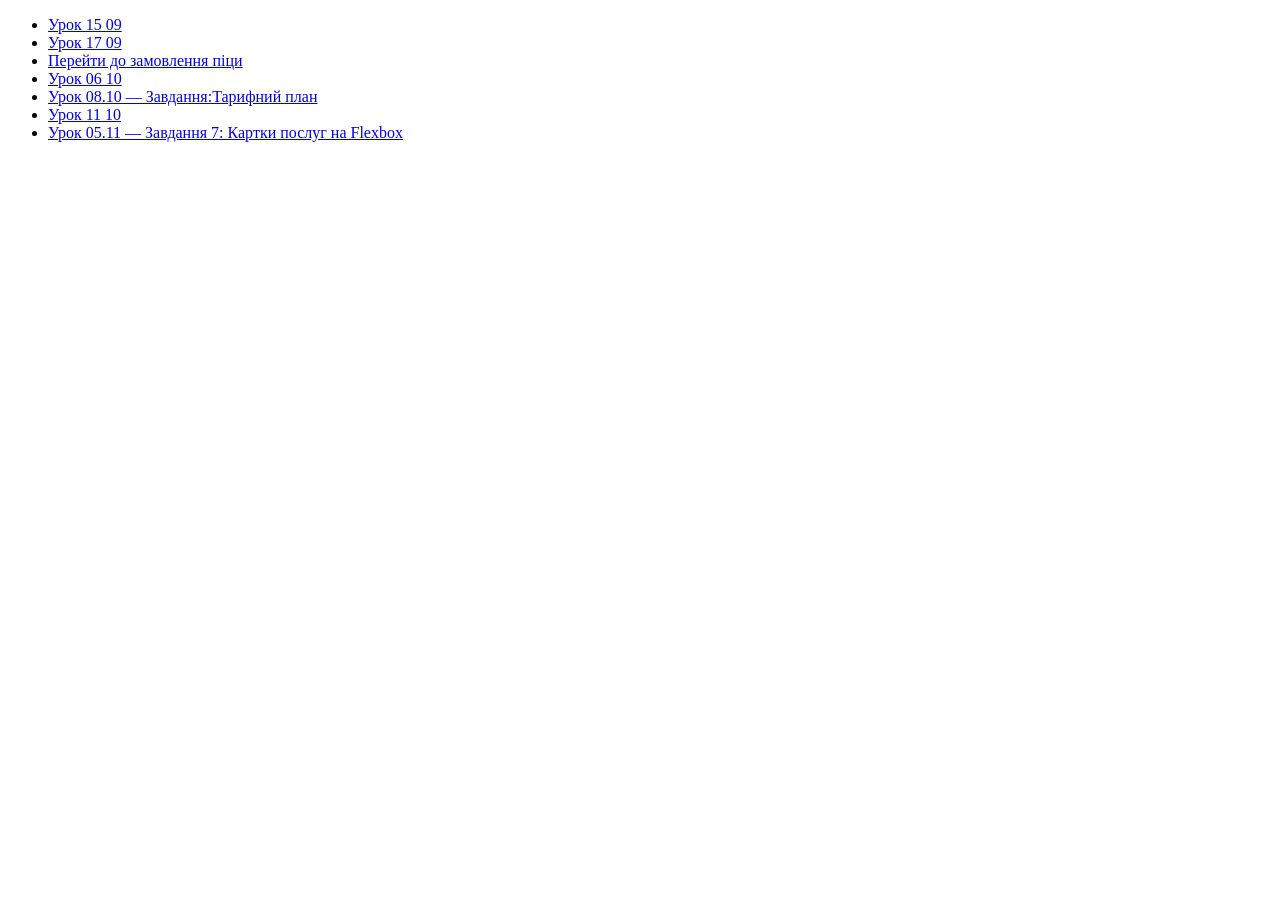
<file: index.html>
<!DOCTYPE html>

<html lang="en">

<head>

<meta charset="UTF-8">

<meta http-equiv="X-UA-Compatible" content="IE=edge">

<meta name="viewport" content="width=device-width, initial-scale=1.0">

<title>Document</title>

</head>

<body>

    <ul>
        <li><a href="lesson_15_09.html">Урок 15 09</a></li>
        <li><a href="lesson_17_09.html">Урок 17 09</a></li>
        <li><a href="pizza_order.html">Перейти до замовлення піци</a></li>
        <li><a href="lesson.06.10/lesson_06.10.html">Урок 06 10</a></li>
        <li> <a href="lesson.08.10_pricing/lesson_08_10.html">Урок 08.10 — Завдання:Тарифний план</a></li>
        <li><a href="lesson 11.10/lesson_11_10.html">Урок 11 10</a></li>
        <li><a href="lesson.05.11_flex_services/lesson_05_11_7.html">Урок 05.11 — Завдання 7: Картки послуг на Flexbox</a></li>
    </ul>

</body>

</html>
</file>
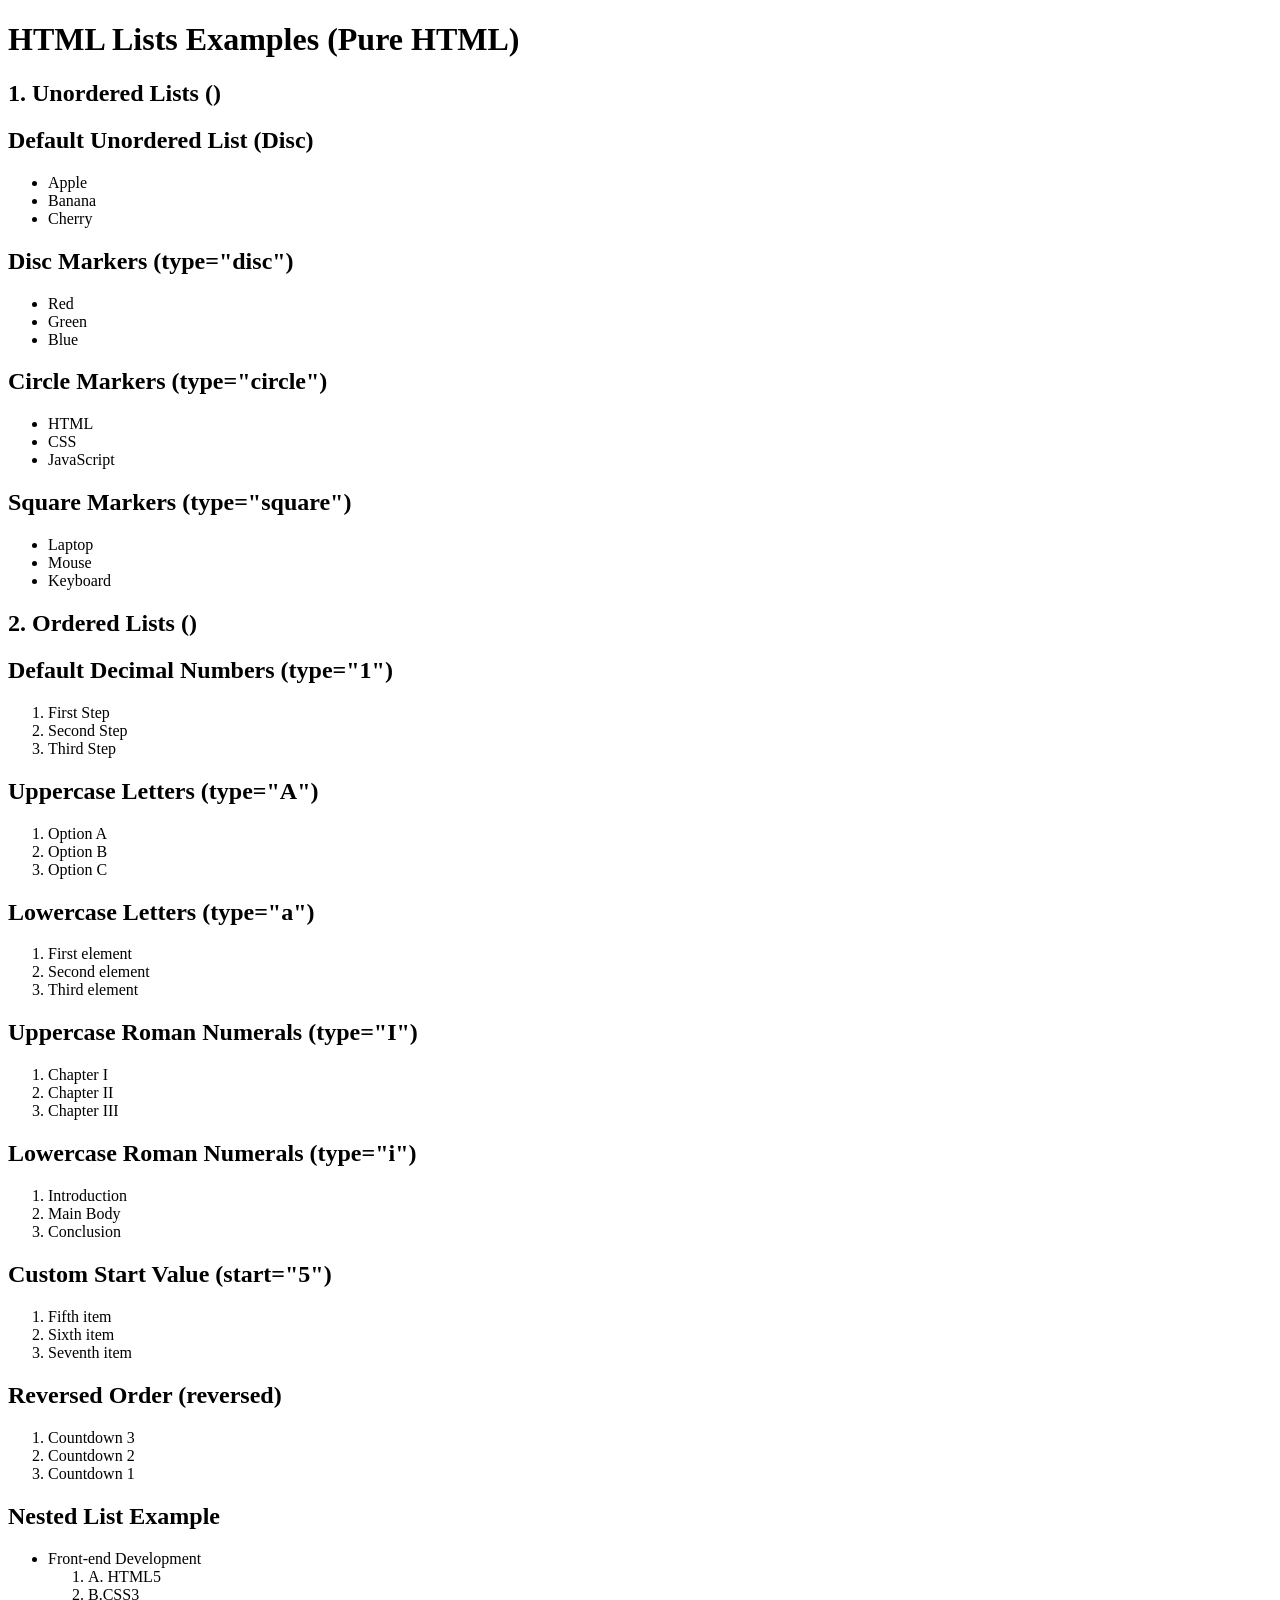
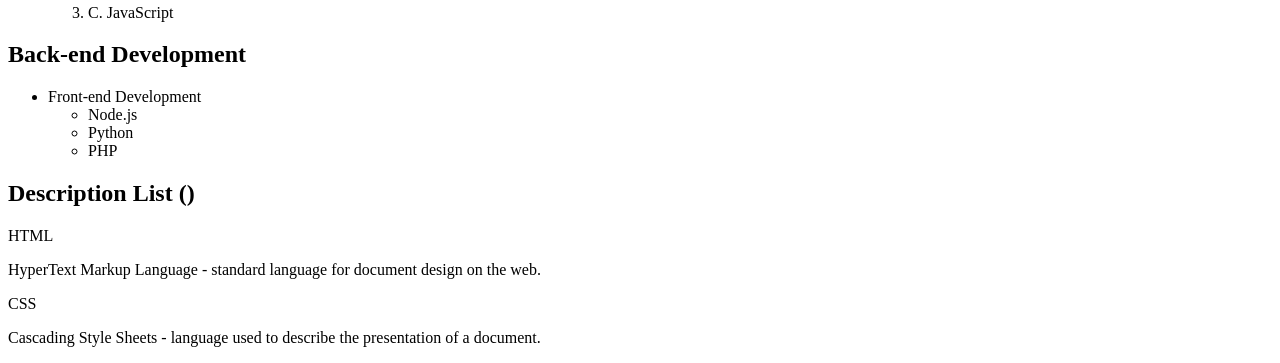
<file: lesson_15_09.html>
<!DOCTYPE html>
<html lang="uk">
<head>
    <meta charset="UTF-8">
    <title>Урок 15.09 - Списки HTML</title>
</head>
<body>

    <h1>HTML Lists Examples (Pure HTML)</h1>

    <h2>1. Unordered Lists ()</h2>

    <h2>Default Unordered List (Disc)</h2>
    <ul>
        <li>Apple</li>
        <li>Banana</li>
        <li>Cherry</li>

</ul>

<h2>Disc Markers (type="disc")</h2>

<ul>

<li>Red</li>
<li>Green</li>
<li>Blue</li>

</ul>

<h2>Circle Markers (type="circle")</h2>

<ul>
<li>HTML</li>
<li>CSS</li>
<li>JavaScript</li>

</ul>

<h2>Square Markers (type="square")</h2>

<ul>
    <li>Laptop</li>
    <li>Mouse</li>
    <li>Keyboard</li>

</ul>

<h2>2. Ordered Lists ()</h2>

<h2>Default Decimal Numbers (type="1")</h2>

<ol>
<li>First Step</li>
<li>Second Step</li>
<li>Third Step</li>
</ol>

<h2>Uppercase Letters (type="A")</h2>

<ol>
<li>Option A</li>
<li>Option B</li>
<li>Option C</li>
</ol>

<h2>Lowercase Letters (type="a")</h2>

<ol>
    <li>First element</li>
    <li>Second element</li>
    <li>Third element</li>
</ol>

<h2>Uppercase Roman Numerals (type="I")</h2>

<ol>
    <li>Chapter I</li>
    <li>Chapter II</li>
    <li>Chapter III</li>
</ol>

<h2>Lowercase Roman Numerals (type="i")</h2>

<ol>
    <li>Introduction</li>
    <li>Main Body</li>
    <li>Conclusion</li>
</ol>

<h2>Custom Start Value (start="5")</h2>

<ol>
    <li>Fifth item</li>
    <li>Sixth item</li>
    <li>Seventh item</li>
</ol>

<h2>Reversed Order (reversed)</h2>

<ol>
    <li>Countdown 3</li>
    <li>Countdown 2</li>
    <li>Countdown 1</li>
</ol>
<h2>Nested List Example</h2>

    <ul>
        <li>Front-end Development
            <ol>
                <li>A. HTML5</li>
                <li>B.CSS3</li>
                <li>C. JavaScript</li>
            </ol>
        </li>
    </ul>

    <h2>Back-end Development</h2>
        <ul>
        <li>Front-end Development
            <ul>
                <li>Node.js</li>
                <li>Python</li>
                <li>PHP</li>
            </ul>
        </li>
    </ul>

    <h2>Description List ()</h2>

<p>HTML</p>
<p>HyperText Markup Language - standard language for document design on the web.</p>

<p>CSS</p>
<p>Cascading Style Sheets - language used to describe the presentation of a document.</p>
</body>
</html>
</file>
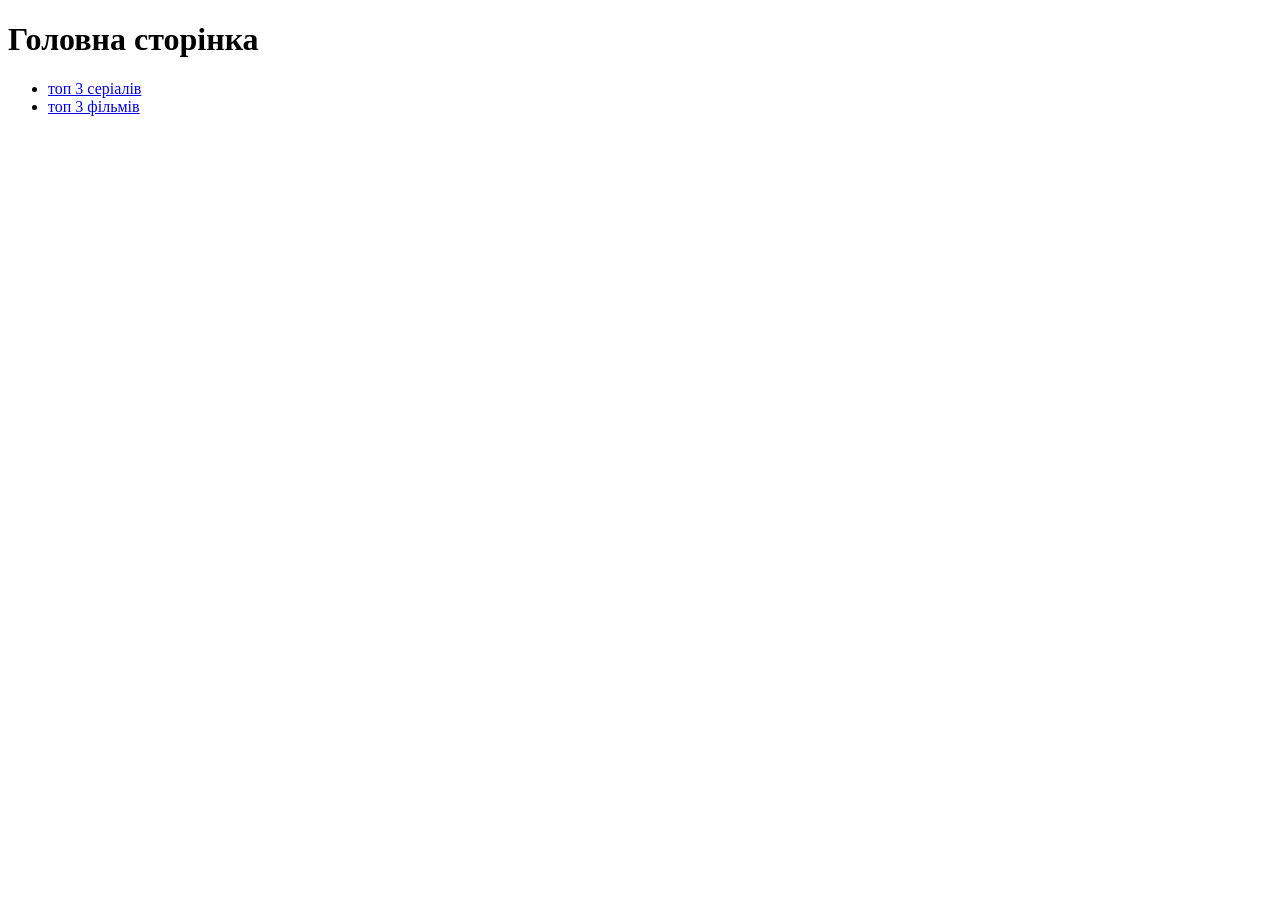
<file: lesson_17_09.html>
<!DOCTYPE html>

<html lang="en">

<head>

<meta charset="UTF-8">

<meta http-equiv="X-UA-Compatible" content="IE=edge">

<meta name="viewport" content="width=device-width, initial-scale=1.0">

<title>Головна</title>

</head>

<body>

    <h1>Головна сторінка</h1>

    <ul>
        <li><a href="lesson.17.09/serials.html">топ 3 серіалів</a></li>
        <li><a href="lesson.17.09/films.html">топ 3 фільмів</a></li>
    </ul>



</body>

</html>
</file>
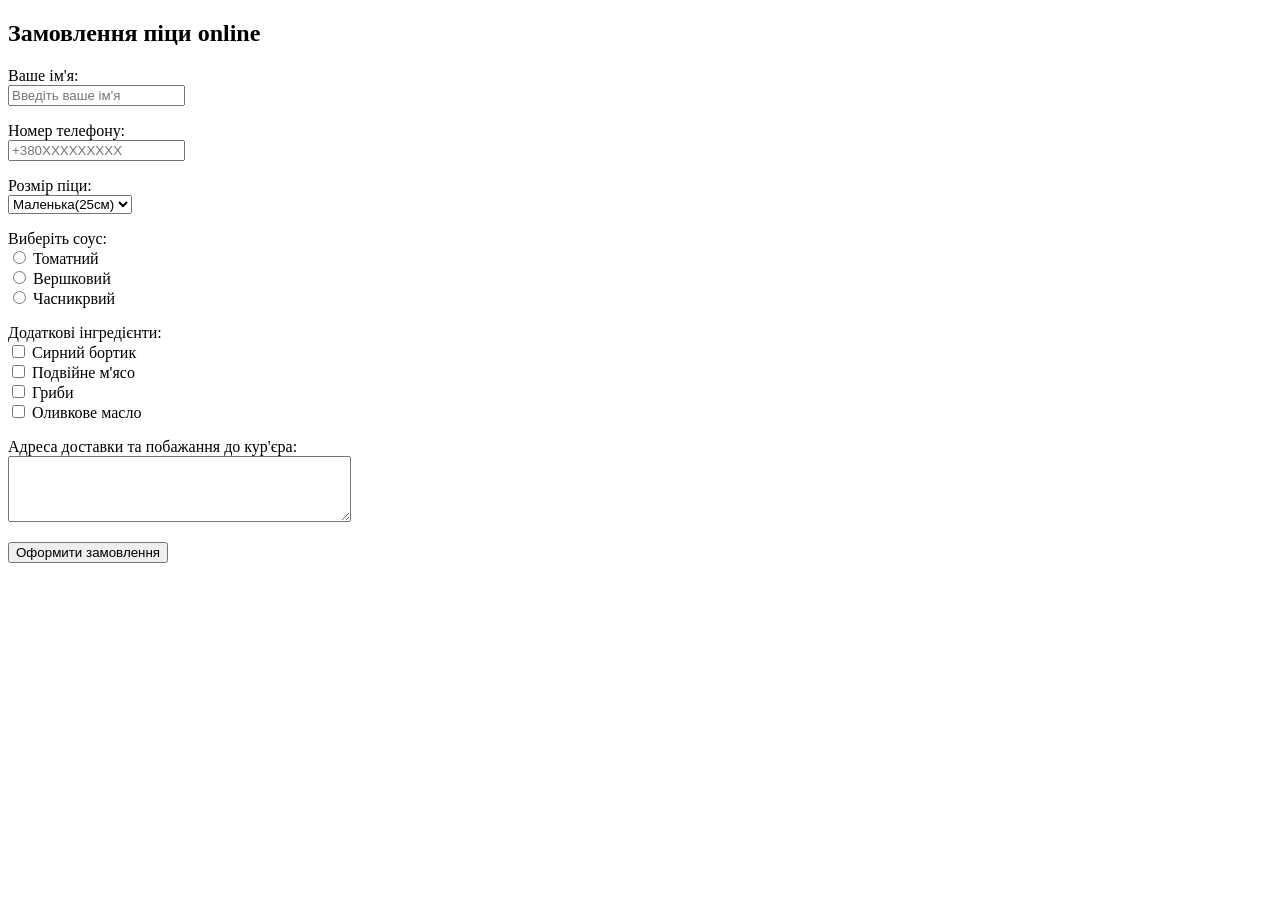
<file: pizza_order.html>
<!DOCTYPE html>
<html lang="en">
<head>
    <title>Замовлення піци online</title>
</head>
<body>
    <h2>Замовлення піци online</h2>
    <form action="#" method="POST">

        <p>
            <label>Ваше ім'я:</label><br>
            <input type="text"  placeholder="Введіть ваше ім'я" required>
        </p>

        <p>
            <label>Номер телефону:</label><br>
            <input type="tel" type="text"  placeholder="+380XXXXXXXXX" required>
        </p>

        <p>
            <label>Розмір піци:</label><br>
            <select>
                <option>Маленька(25см)</option>
                <option>Середня(30см)</option>
                <option>Велика(40см)</option>
            </select>
        </p>

        <p>Виберіть соус:<br>
            <input type="radio">
            <label>Томатний</label><br>
            <input type="radio">
            <label>Вершковий</label><br>
            <input type="radio">
            <label>Часникрвий</label>
        </p>
 <p>Додаткові інгредієнти:<br>
            <input type="checkbox">
            <label> Сирний бортик</label><br>
            <input type="checkbox">
            <label> Подвійне м'ясо</label><br>
            <input type="checkbox">
            <label>Гриби</label><br>
            <input type="checkbox">
            <label>Оливкове масло</label>
        </p>
        <p>
            <label>Адреса доставки та побажання до кур'єра:
</label><br>
            <textarea rows="4.5" cols="40"></textarea>
        </p>

        <p>
            <input type="submit" value="Оформити замовлення">
        </p>

        
    </form>
</body>
</html>
</file>
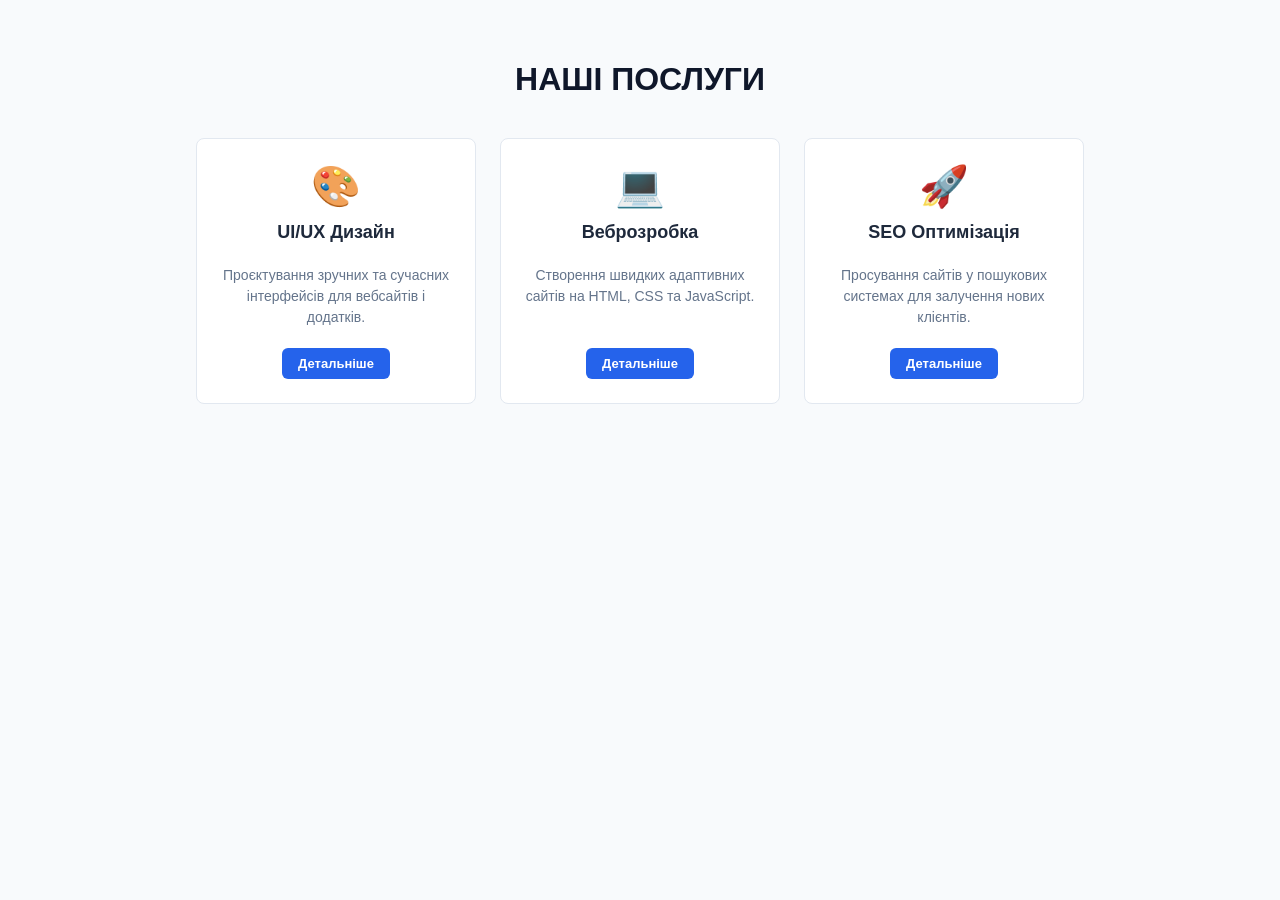
<file: lesson.05.11_flex_services/lesson_05_11_7.html>
<!DOCTYPE html>
<html lang="uk">
<head>
    <meta charset="UTF-8">
    <title>Урок 05.11 - Картки послуг (Flexbox)</title>
    <link rel="stylesheet" href="style.css">
</head>
<body>

    <h1 id="page-title">Наші Послуги</h1>

    <!-- Flexbox-контейнер для карток -->
    <div class="services-container">

        <!-- Картка 1 -->
        <div class="service-card">
            <div class="card-icon">🎨</div>
            <h3 class="card-title">UI/UX Дизайн</h3>
            <p class="card-desc">Проєктування зручних та сучасних інтерфейсів для вебсайтів і додатків.</p>
            <a href="#" class="btn-more">Детальніше</a>
        </div>

        <!-- Картка 2 -->
        <div class="service-card">
            <div class="card-icon">💻</div>
            <h3 class="card-title">Веброзробка</h3>
            <p class="card-desc">Створення швидких адаптивних сайтів на HTML, CSS та JavaScript.</p>
            <a href="#" class="btn-more">Детальніше</a>
        </div>

        <!-- Картка 3 -->
        <div class="service-card">
            <div class="card-icon">🚀</div>
            <h3 class="card-title">SEO Оптимізація</h3>
            <p class="card-desc">Просування сайтів у пошукових системах для залучення нових клієнтів.</p>
            <a href="#" class="btn-more">Детальніше</a>
        </div>

    </div>

</body>
</html>
</file>
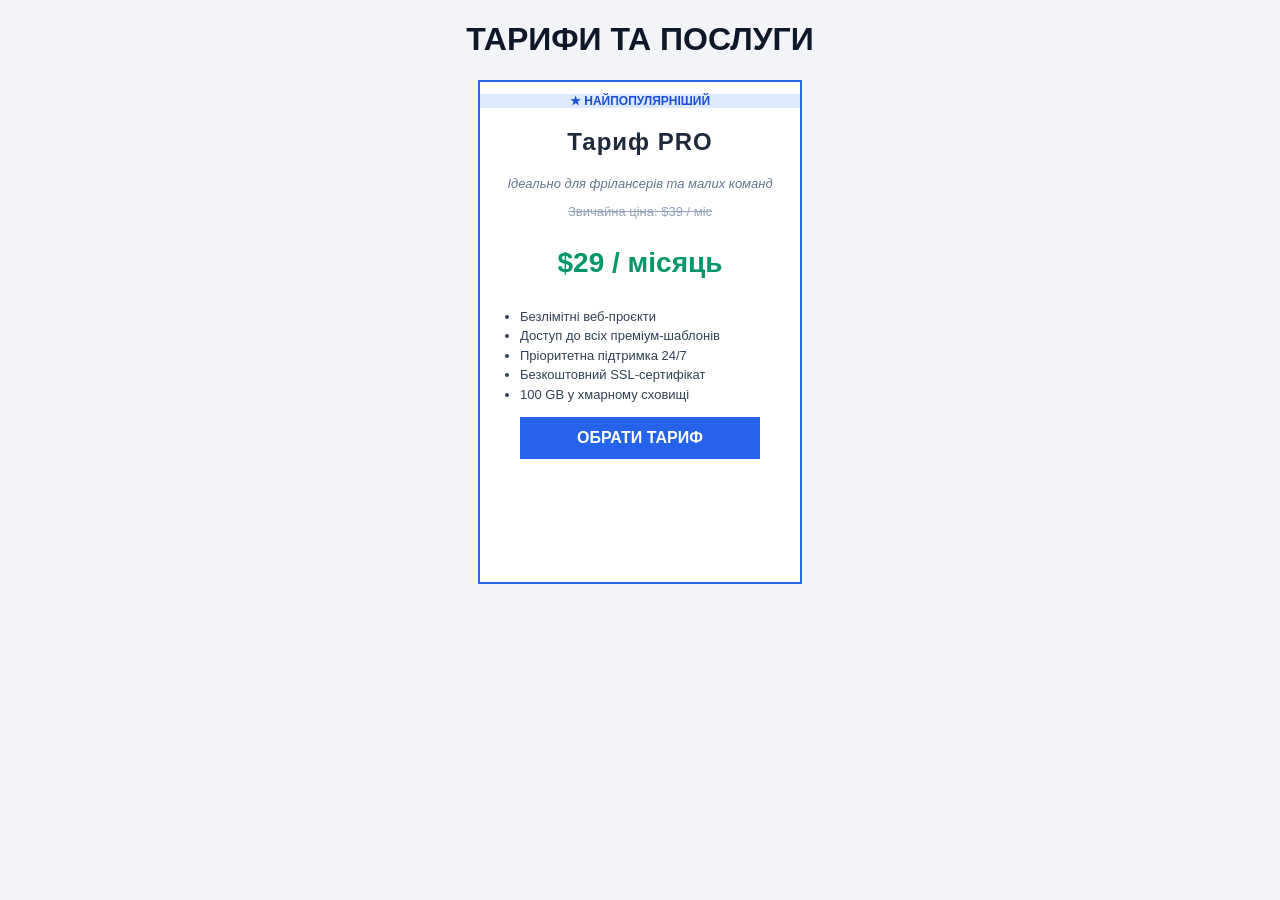
<file: lesson.08.10_pricing/lesson_08_10.html>
<!DOCTYPE html>
<html lang="uk">
<head>
    <meta charset="UTF-8">
    <title>Урок 08.10 - Картка тарифного плану</title>
    <link rel="stylesheet" href="style.css">
</head>
<body>

    <h1 id="pricing-header">Тарифи та послуги</h1>

    <!-- Головний блок картки тарифу -->
    <div class="plan-card">
        <!-- Бейдж / Мітка тарифу -->
        <p class="plan-badge">★ Найпопулярніший</p>

        <!-- Назва тарифного плану -->
        <h2 class="plan-title">Тариф PRO</h2>

        <!-- Призначення тарифу -->
        <p class="plan-subtitle">Ідеально для фрілансерів та малих команд</p>

        <!-- Стара ціна -->
        <p class="price-old">Звичайна ціна: $39 / міс</p>

        <!-- Нова / Акційна ціна -->
        <p class="price-main">$29 / місяць</p>

        <!-- Перелік можливостей -->
        <ul class="plan-features">
            <li>Безлімітні веб-проєкти</li>
            <li>Доступ до всіх преміум-шаблонів</li>
            <li>Пріоритетна підтримка 24/7</li>
            <li>Безкоштовний SSL-сертифікат</li>
            <li>100 GB у хмарному сховищі</li>
        </ul>

        <!-- Кнопка вибору -->
        <a class="btn-select" href="#">Обрати тариф</a>
    </div>

</body>
</html>
</file>
<file: lesson.05.11_flex_services/style.css>
*,
*::before,
*::after {
    box-sizing: border-box;
}

body {
    font-family: Arial, sans-serif;
    background-color: #f8fafc;
    margin: 0;
    padding: 40px;
}

#page-title {
    text-align: center;
    color: #0f172a;
    margin-bottom: 40px;
    text-transform: uppercase;
}


.services-container {
    display: flex;
    justify-content: center;
    gap: 24px;
}


.service-card {
    width: 280px;
    background-color: #ffffff;
    border: 1px solid #e2e8f0;
    padding: 24px;
    border-radius: 8px;

    display: flex;
    flex-direction: column;
    align-items: center;
    text-align: center;
}


.card-icon {
    font-size: 40px;
    margin-bottom: 12px;
}

.card-title {
    font-size: 18px;
    color: #1e293b;
    margin: 0 0 8px 0;
}

.card-desc {
    font-size: 14px;
    line-height: 1.5;
    color: #64748b;
    margin-bottom: 20px;
}

.btn-more {
    display: inline-block;
    padding: 8px 16px;
    background-color: #2563eb;
    color: #ffffff;
    text-decoration: none;
    font-weight: bold;
    font-size: 13px;
    border-radius: 6px;
    margin-top: auto; 
}

.service-card:hover {
    border: 1px solid #2563eb;
</file>
<file: lesson.08.10_pricing/style.css>
body {
    background-color: #f2f4f7;
    font-family: Arial, sans-serif;
}

#pricing-header {
    text-align: center;
    text-transform: uppercase;
    color: #0f172a;
}

.plan-card {
    width: 320px;
    height: 500px;
    background-color: #ffffff;
    text-align: center;
    border: 2px solid #2563eb;
    margin: 0 auto;
}

.plan-badge {
    background-color: #dbeafe;
    color: #1d4ed8;
    font-weight: bold;
    font-size: 12px;
    text-transform: uppercase;
}

.plan-title {
    font-size: 24px;
    font-weight: bold;
    color: #1e293b;
    letter-spacing: 1px;
}

.plan-subtitle {
    font-size: 13px;
    font-style: italic;
    color: #64748b;
}

.price-old {
    font-size: 13px;
    color: #94a3b8;
    text-decoration: line-through;
}

.price-main {
    font-size: 28px;
    font-weight: bold;
    color: #059669;
}

.plan-features {
    text-align: left;
    font-size: 13px;
    color: #334155;
    line-height: 1.5;
}

.btn-select {
    display: inline-block;
    width: 240px;
    height: 42px;
    background-color: #2563eb;
    color: #ffffff;
    text-decoration: none;
    text-transform: uppercase;
    font-weight: bold;
    text-align: center;
    line-height: 42px;
}
</file>
